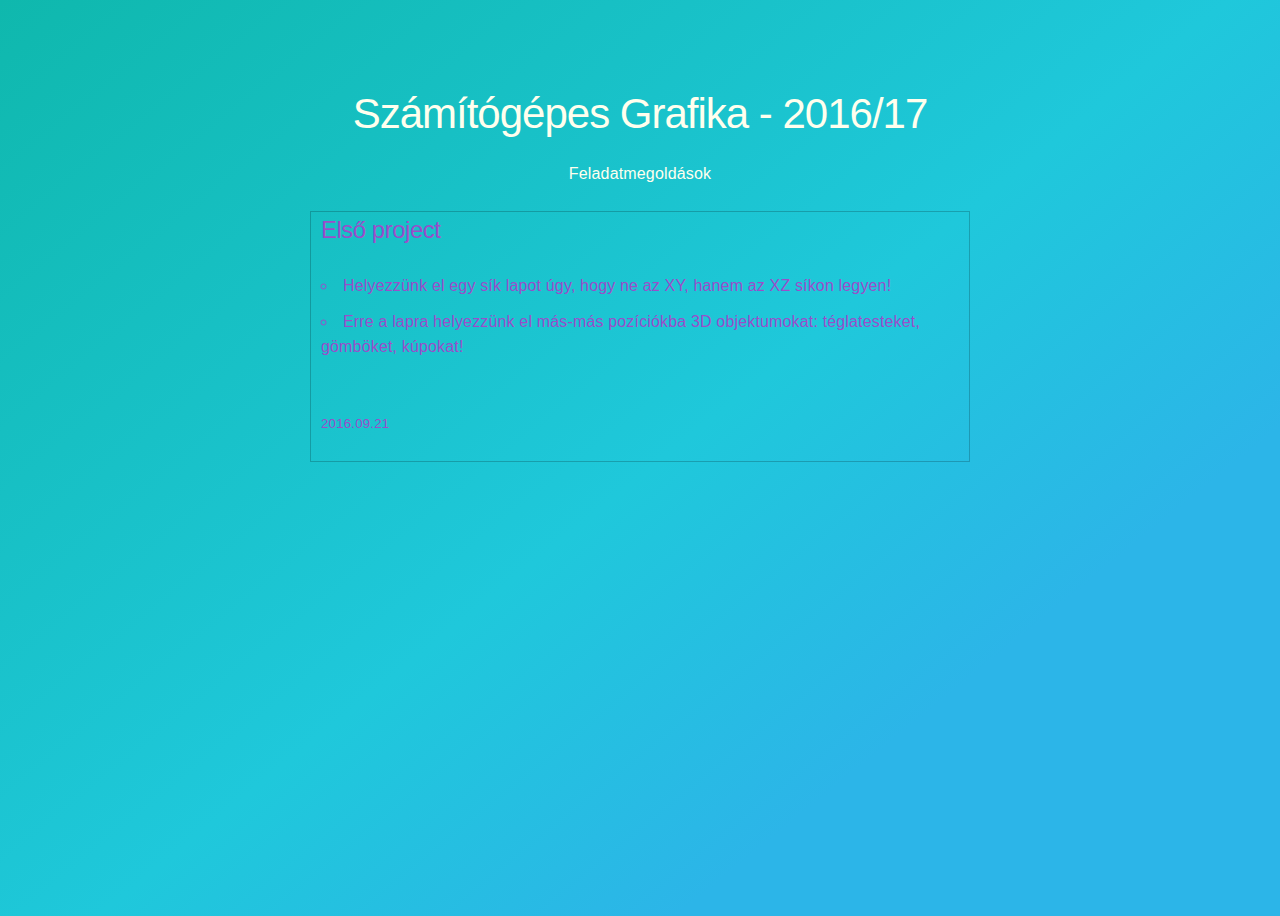
<file: index.html>
<!DOCTYPE html>
<html>
    <head>
        <meta charset=utf-8>
        <title>Számgítógépes Grafika - 2016/17</title>
        <link rel="stylesheet" href="css/milligram.min.css" media="screen">
        <link rel="stylesheet" href="css/master.css" media="screen">
    </head>
    <body class="index">
        <main>
            <section class="container">
                <header class="text-center">
                    <h2>Számítógépes Grafika - 2016/17</h1>
                    <p>Feladatmegoldások</p>
                </header>
                <div class="row">
                  <div class="column column-60 project">
                    <a href="first.html">
                        <h5>Első project</h5>
                        <p>
                            <ul>
                                <li>Helyezzünk el egy sík lapot úgy, hogy ne az XY, hanem az XZ síkon legyen!</li>
                                <li>Erre a lapra helyezzünk el más-más pozíciókba 3D objektumokat: téglatesteket, gömböket, kúpokat!</li>
                            </ul>
                            <br><small>2016.09.21</small>
                        </p>
                    </a>
                  </div>
                </div>
                <footer>

                </footer>

            </section>
        </main>
    </body>
</html>
</file>
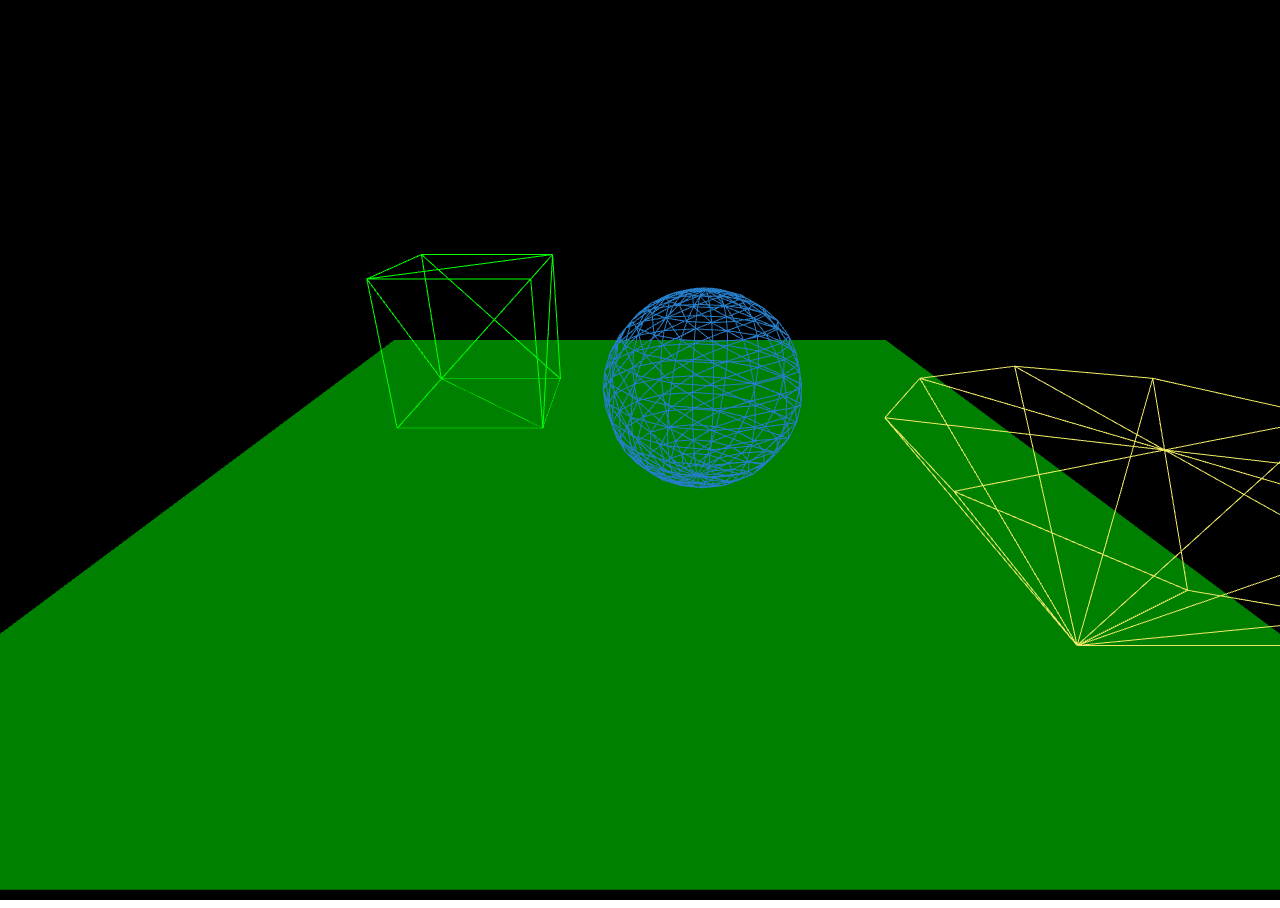
<file: first.html>
<!DOCTYPE html>
<html>
    <head>
        <meta charset="utf-8">
        <title>Első project - Számgraf</title>
        <link rel="stylesheet" href="css/milligram.min.css" media="screen">
        <link rel="stylesheet" href="css/master.css" media="screen">
    </head>
    <body class="fullscreen">


        <script src="js/three.min.js"></script>
        <script src="js/TrackballControls.js"></script>
        <script src="js/builtinGeometry.js"></script>
    </body>
</html>
</file>
<file: css/master.css>
body.fullscreen{margin:0;overflow:hidden}body.fullscreen canvas{width:100%;height:100%}body.index{height:4000px;height:100vh;background-color:#2cb5e8;background:linear-gradient(141deg, #0fb8ad 0%, #1fc8db 51%, #2cb5e8 75%);color:#ffe}body.index .container header{padding-top:80px}body.index .container .project{border:1px solid rgba(0,0,0,0.2);margin-left:auto;margin-right:auto;-webkit-transition:all 0.2s ease-in;-moz-transition:all 0.2s ease-in;-ms-transition:all 0.2s ease-in;-o-transition:all 0.2s ease-in;transition:all 0.2s ease-in}body.index .container .project:hover{background:rgba(255,255,255,0.1);border-color:rgba(255,255,255,0.1)}.text-center{text-align:center}
</file>
